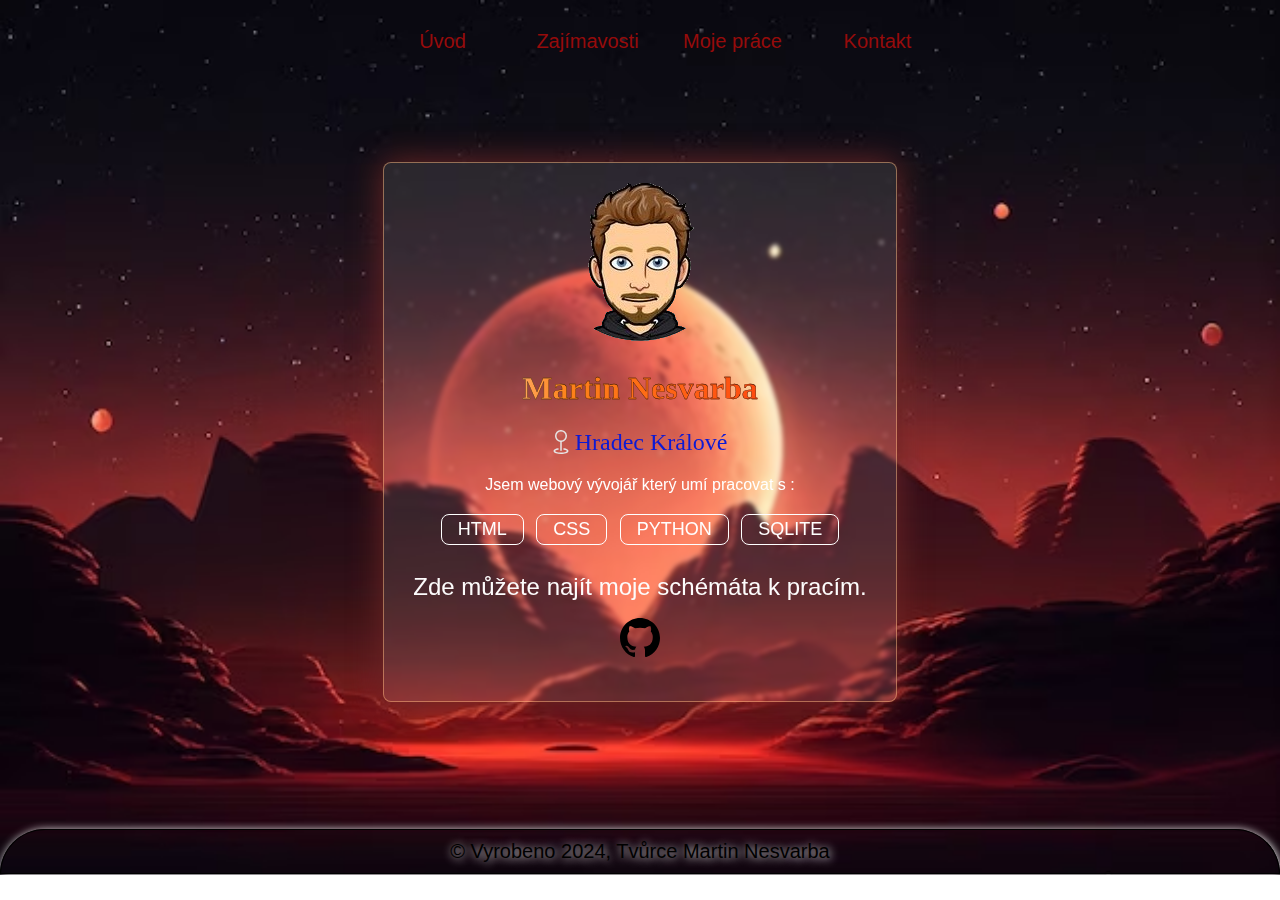
<file: index.html>
<!DOCTYPE html>
<html lang="cs">
<head>
    <meta charset="UTF-8">
    <meta name="viewport" content="width=device-width, initial-scale=1.0">
    <link rel="stylesheet" href="style.css">
    <title>Životopis</title>
</head>
<body class="uvod">
    <header>
        <nav>
            <ul>
                <li><a href="index.html">Úvod</a></li>
                <li><a href="zajimavosti.html">Zajímavosti</a></li>
                <li><a href="moje-prace.html">Moje práce</a></li>
                <li><a href="kontakt.html">Kontakt</a></li>
            </ul>
        </nav>
    </header>
    <div class="clearfix"></div>

    <main>
        <div id="card">
            <img src="obrazky/foto.png" alt="profile">
            <h1 id="name">Martin Nesvarba</h1>
            <h2 id="location">
                <svg id="pin" xmlns="http://www.w3.org/2000/svg" width="16" height="16" 
                fill="currentColor" class="bi bi-geo" viewBox="0 0 16 16">
                <path fill-rule="evenodd" d="M8 1a3 3 0 1 0 0 6 3 3 0 0 0 0-6zM4 4a4 4 0 1 1 4.5 3.969V13.5a.5.5 0 0 1-1 0V7.97A4 4 0 0 1 4 3.999zm2.493 8.574a.5.5 0 0 1-.411.575c-.712.118-1.28.295-1.655.493a1.319 1.319 0 0 0-.37.265.301.301 0 0 0-.057.09V14l.002.008a.147.147 0 0 0 .016.033.617.617 0 0 0 .145.15c.165.13.435.27.813.395.751.25 1.82.414 3.024.414s2.273-.163 3.024-.414c.378-.126.648-.265.813-.395a.619.619 0 0 0 .146-.15.148.148 0 0 0 .015-.033L12 14v-.004a.301.301 0 0 0-.057-.09 1.318 1.318 0 0 0-.37-.264c-.376-.198-.943-.375-1.655-.493a.5.5 0 1 1 .164-.986c.77.127 1.452.328 1.957.594C12.5 13 13 13.4 13 14c0 .426-.26.752-.544.977-.29.228-.68.413-1.116.558-.878.293-2.059.465-3.34.465-1.281 0-2.462-.172-3.34-.465-.436-.145-.826-.33-1.116-.558C3.26 14.752 3 14.426 3 14c0-.599.5-1 .961-1.243.505-.266 1.187-.467 1.957-.594a.5.5 0 0 1 .575.411z"/>
              </svg> Hradec Králové</h2>
              <p id="caption">Jsem webový vývojář který umí pracovat s :</p>
              <section id="skill">
                <span id="html">HTML</span>
                <span id="css">CSS</span>
                <span id="python">PYTHON</span>
                <span id="sqlite">SQLITE</span>
              </section>
    
              <p id="social-caption">Zde můžete najít moje schémáta k pracím. </p>
              <section id="social">
                <a href="https://github.com/MartinNesvarba/ITnetworkProjekt.git" target="_blank">
                <svg id="github" xmlns="http://www.w3.org/2000/svg" width="16" height="16" fill="currentColor" class="bi bi-github" viewBox="0 0 16 16">
                    <path d="M8 0C3.58 0 0 3.58 0 8c0 3.54 2.29 6.53 5.47 7.59.4.07.55-.17.55-.38 0-.19-.01-.82-.01-1.49-2.01.37-2.53-.49-2.69-.94-.09-.23-.48-.94-.82-1.13-.28-.15-.68-.52-.01-.53.63-.01 1.08.58 1.23.82.72 1.21 1.87.87 2.33.66.07-.52.28-.87.51-1.07-1.78-.2-3.64-.89-3.64-3.95 0-.87.31-1.59.82-2.15-.08-.2-.36-1.02.08-2.12 0 0 .67-.21 2.2.82.64-.18 1.32-.27 2-.27.68 0 1.36.09 2 .27 1.53-1.04 2.2-.82 2.2-.82.44 1.1.16 1.92.08 2.12.51.56.82 1.27.82 2.15 0 3.07-1.87 3.75-3.65 3.95.29.25.54.73.54 1.48 0 1.07-.01 1.93-.01 2.2 0 .21.15.46.55.38A8.012 8.012 0 0 0 16 8c0-4.42-3.58-8-8-8z"/>
                  </svg></a>
    
              </section>
        </div>
    </main>

    <footer>
        &copy; Vyrobeno 2024, Tvůrce Martin Nesvarba
    </footer>
    
</body>
</html>
</file>
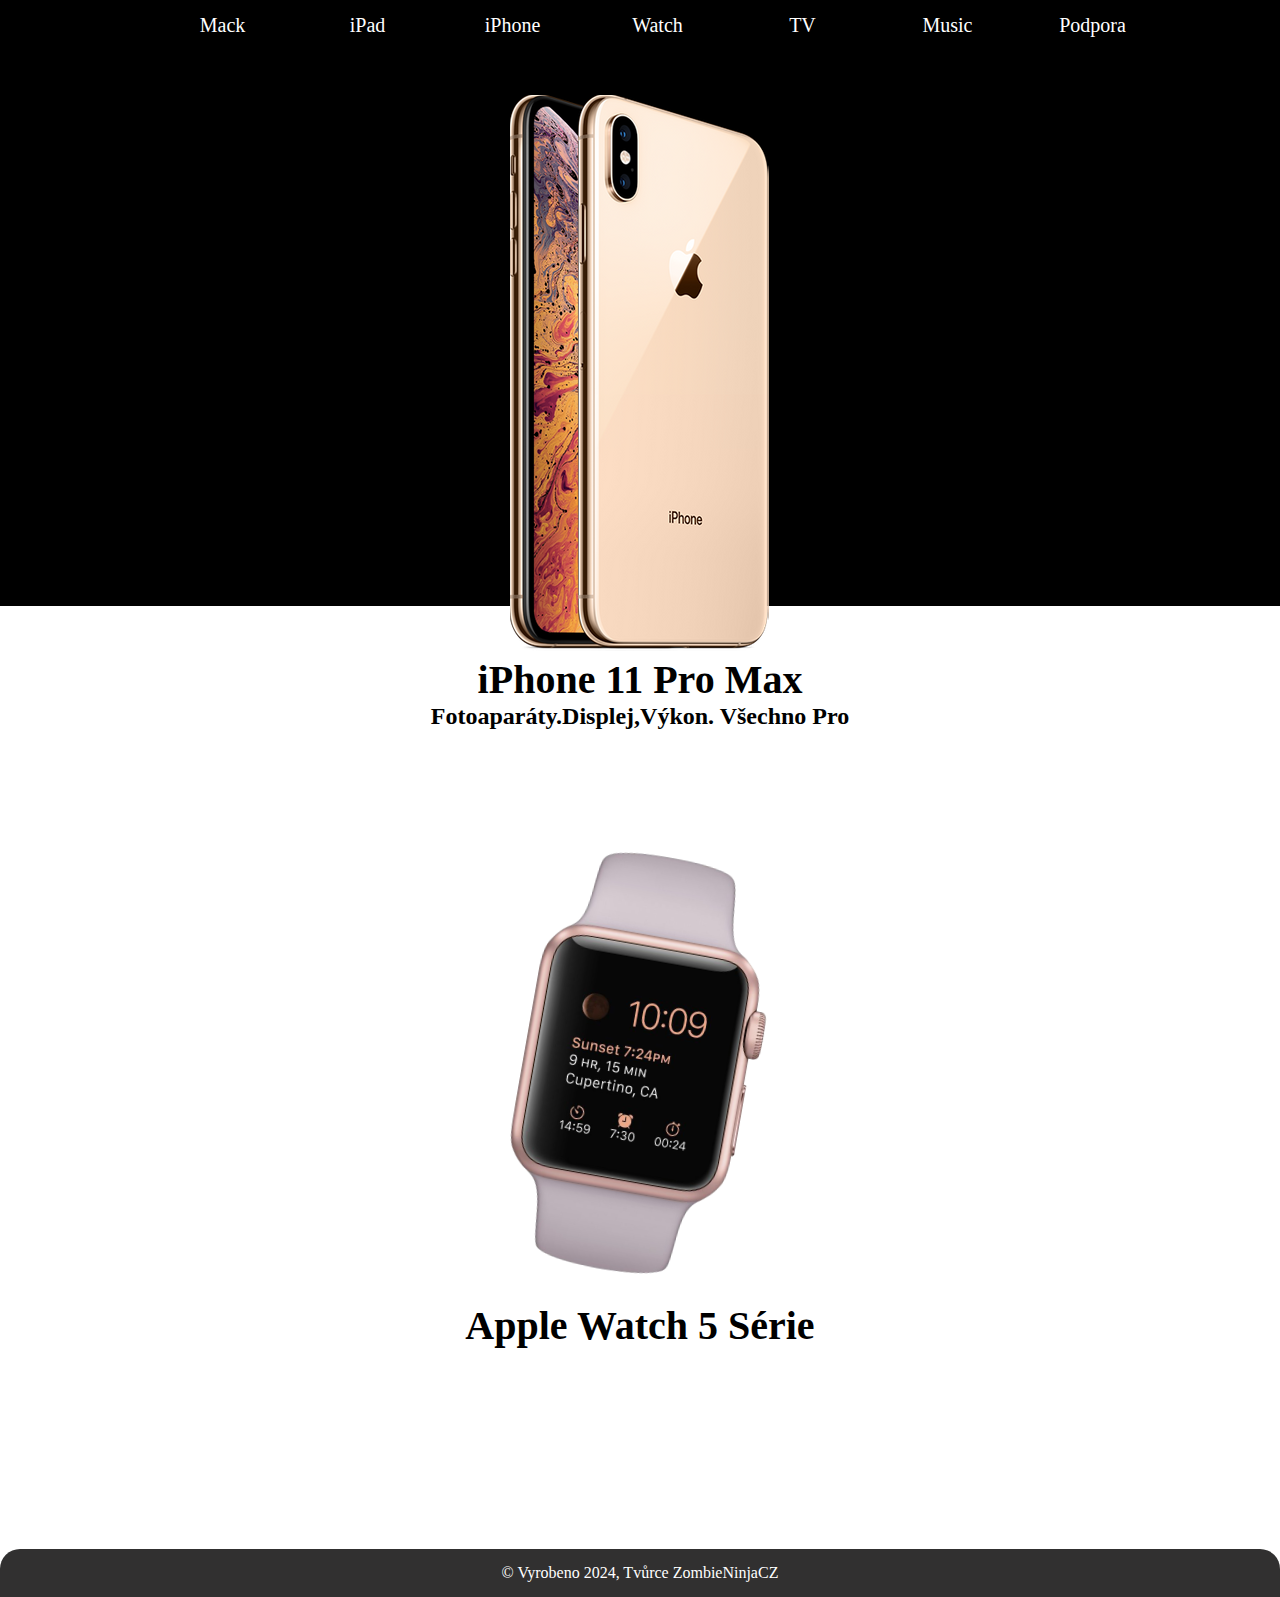
<file: Zkouška Mac stránky/index.html>
<!DOCTYPE html>
<html lang="cs">
<head>
    <meta charset="UTF-8">
    <meta name="viewport" content="width=device-width, initial-scale=1.0">
    <link rel="stylesheet" href="style.css">
    <title>iPhone</title>
</head>
<body>
    <header>
        <nav>
            <ul>
                <li><a href="mack.html">Mack</a></li>
                <li><a href="#">iPad</a></li>
                <li><a href="index.html">iPhone</a></li>
                <li><a href="#">Watch</a></li>
                <li><a href="#">TV</a></li>
                <li><a href="#">Music</a></li>
                <li><a href="#">Podpora</a></li>
            </ul>
            <div class="clearfix"></div>
        </nav>
    </header>

    <main>
        <div class="firstPhoto">
        <img src="img/iphoneXS.png" alt="">
        </div>
        <h2><span>iPhone&nbsp;11&nbsp;Pro&nbsp;Max</span><br>Fotoaparáty.Displej,Výkon. Všechno Pro</h2>

        <div class="section1">
            <img src="img/watch.png" alt="Ipwatch">
            <h2>Apple Watch 5 Série</h2>

        </div>
    </main>

    <footer>
        &copy; Vyrobeno 2024, Tvůrce ZombieNinjaCZ
    </footer>
</body>
</html>
</file>
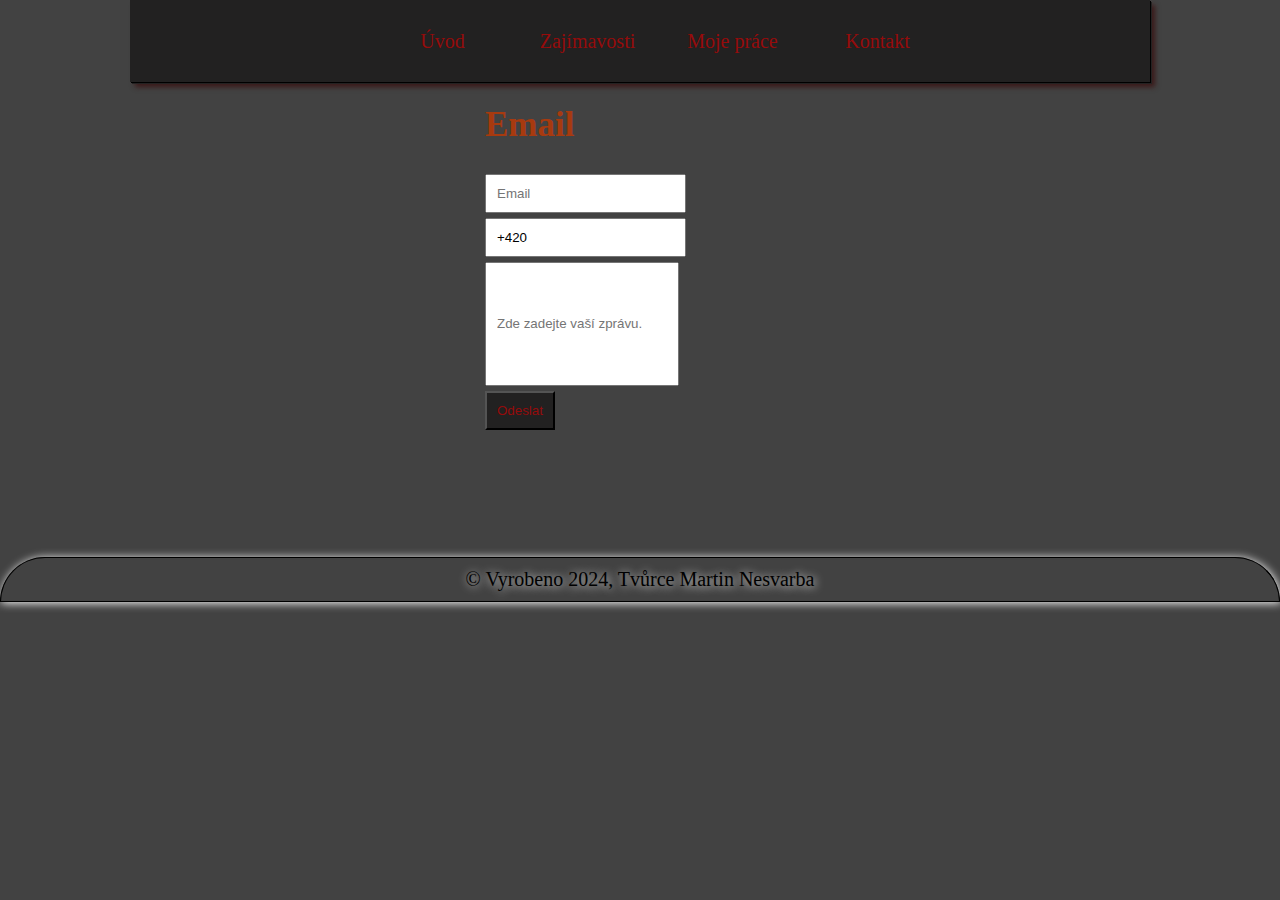
<file: kontakt.html>
<!DOCTYPE html>
<html lang="cs">
<head>
    <meta charset="UTF-8">
    <meta name="viewport" content="width=device-width, initial-scale=1.0">
    <link rel="stylesheet" href="style.css">
    <title>Zajímavosti</title>
</head>
<body id="zajimavosti">
    <header>
        <nav>
            <ul>
                <li><a href="index.html">Úvod</a></li>
                <li><a href="zajimavosti.html">Zajímavosti</a></li>
                <li><a href="moje-prace.html">Moje práce</a></li>
                <li><a href="kontakt.html">Kontakt</a></li>
            </ul>
        </nav>
    </header>
    <div class="clearfix"></div>

    <main>
        <h1>Email</h1>
        <form action="/odeslat" method="post" class="formular">
            <input type="email" name="email" placeholder="Email" required><br>
            <input type="tel" name="telefon" value="+420" required><br>
            <input class="text" type="text" name="zprava" required placeholder="Zde zadejte vaší zprávu."><br>            
            <input class="tlacitko" type="submit" value="Odeslat">
        </form>
    </main>

    <footer>
        &copy; Vyrobeno 2024, Tvůrce Martin Nesvarba
    </footer>
    
</body>
</html>
</file>
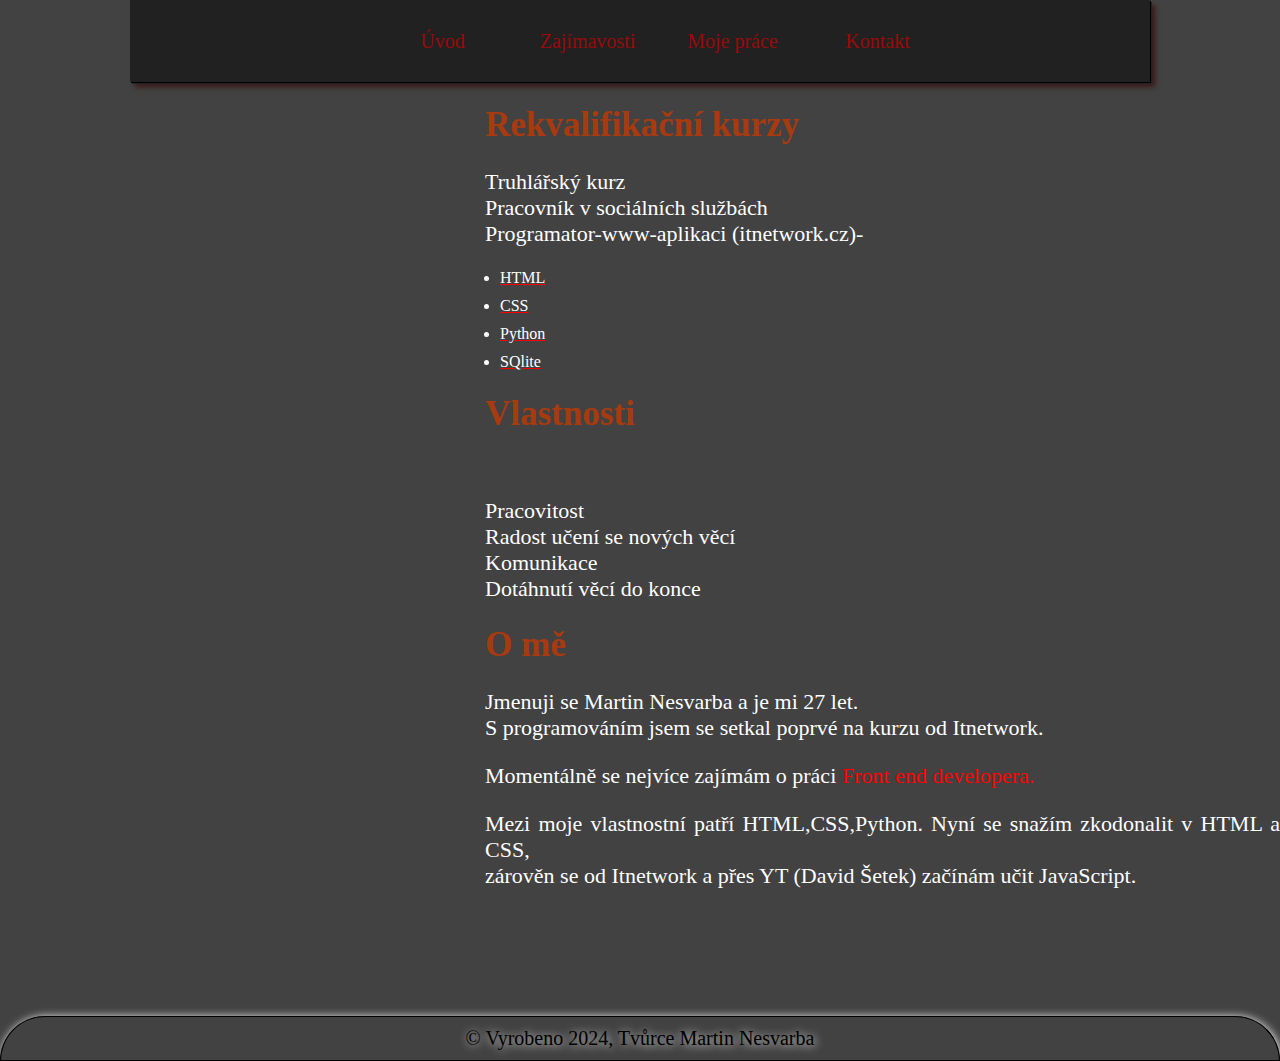
<file: zajimavosti.html>
<!DOCTYPE html>
<html lang="cs">
<head>
    <meta charset="UTF-8">
    <meta name="viewport" content="width=device-width, initial-scale=1.0">
    <link rel="stylesheet" href="style.css">
    <title>Zajímavosti</title>
</head>
<body id="zajimavosti">
    <header>
        <nav>
            <ul>
                <li><a href="index.html">Úvod</a></li>
                <li><a href="zajimavosti.html">Zajímavosti</a></li>
                <li><a href="moje-prace.html">Moje práce</a></li>
                <li><a href="kontakt.html">Kontakt</a></li>
            </ul>
        </nav>
    </header>
    <div class="clearfix"></div>

    <main class="zajimavosti">
        <H1>
            Rekvalifikační kurzy
        </H1>
        <p>Truhlářský kurz <br> Pracovník v sociálních službách<br>Programator-www-aplikaci (itnetwork.cz)-</p>
        <ul>
            <li>HTML</li>
            <li>CSS</li>
            <li>Python</li>
            <li>SQlite</li>
        </ul>
        <H1>Vlastnosti</H1><br>
        <p>Pracovitost<br>Radost učení se nových věcí
        <br>Komunikace<br>Dotáhnutí věcí do konce</p>

            <h1>O mě</h1>
            <p>Jmenuji se Martin Nesvarba a je mi 27 let.<br>
            S programováním jsem se setkal poprvé na kurzu od Itnetwork.</p>
            <p>Momentálně se nejvíce zajímám o práci <span style="color: red;">Front end developera.</span></p>
            <p>Mezi moje vlastnostní patří HTML,CSS,Python. Nyní se snažím zkodonalit v HTML a CSS, </br>zárověn se od Itnetwork a přes YT (David Šetek) začínám učit JavaScript.</p>
    </main>

    <footer>
        &copy; Vyrobeno 2024, Tvůrce Martin Nesvarba
    </footer>
    <script src="script.js"></script>
</body>
</html>
</file>
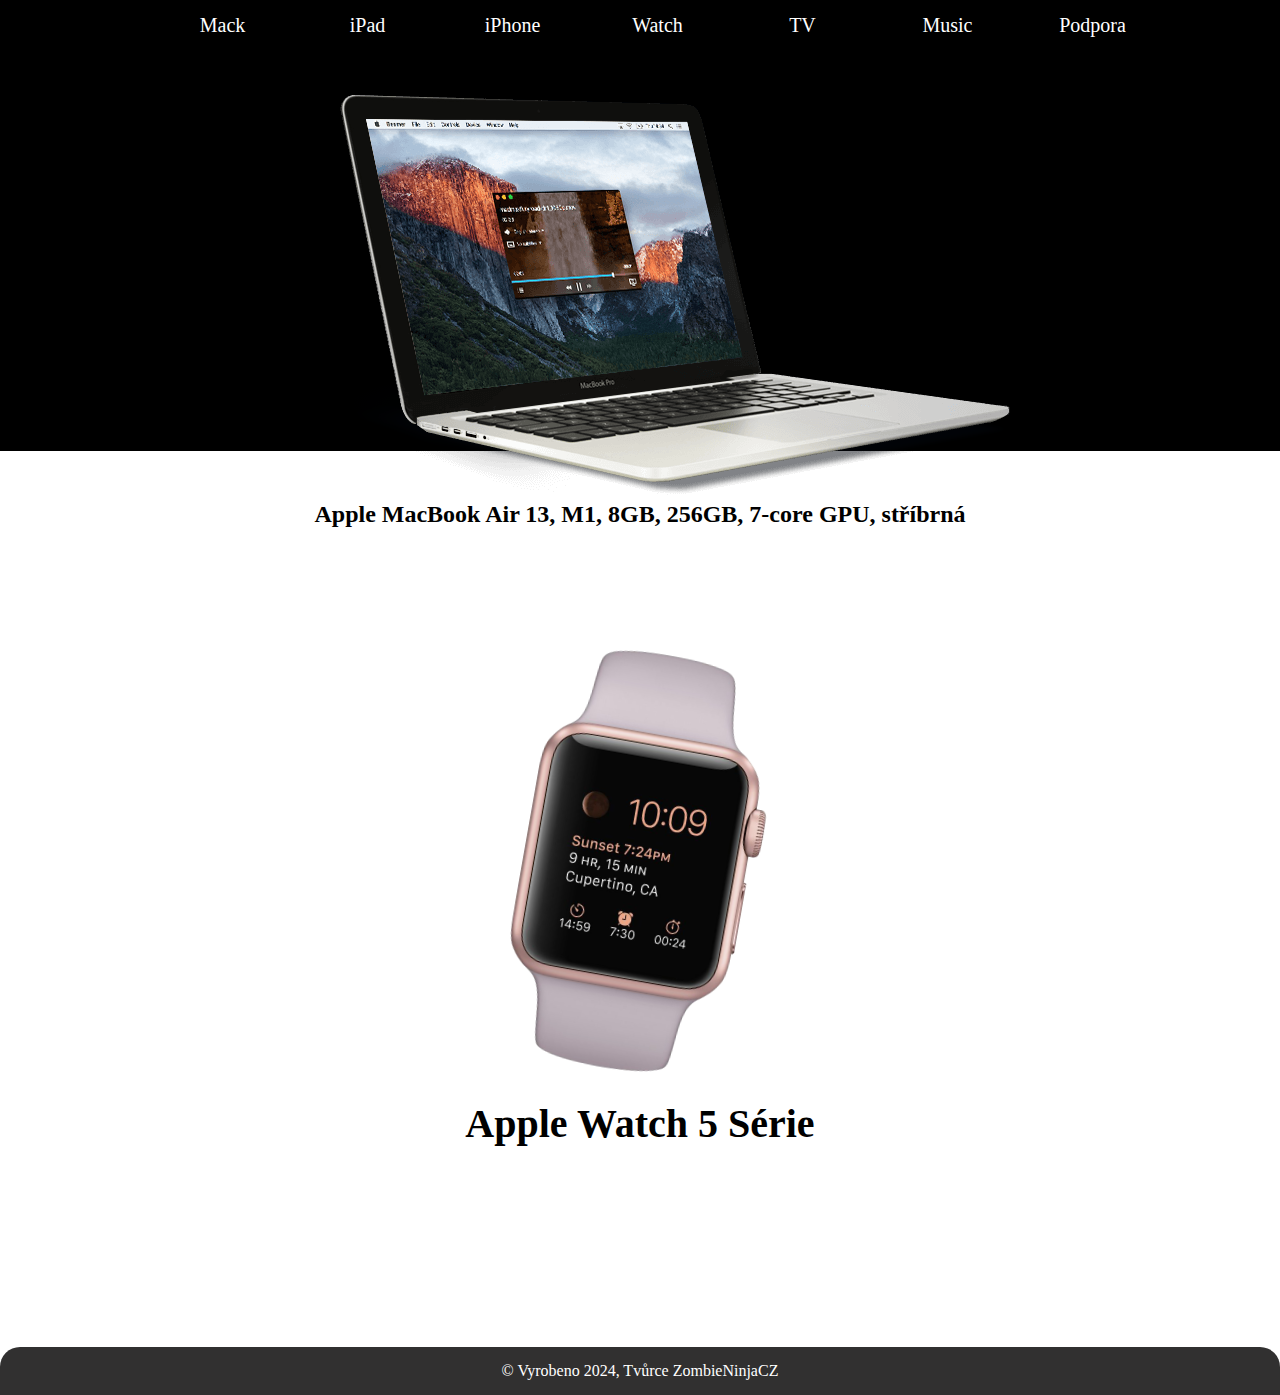
<file: Zkouška Mac stránky/mack.html>
<!DOCTYPE html>
<html lang="cs">
<head>
    <meta charset="UTF-8">
    <meta name="viewport" content="width=device-width, initial-scale=1.0">
    <link rel="stylesheet" href="style.css">
    <title>MacBook</title>
</head>
<body>
    <header>
        <nav>
            <ul>
                <li><a href="mack.html">Mack</a></li>
                <li><a href="#">iPad</a></li>
                <li><a href="index.html">iPhone</a></li>
                <li><a href="#">Watch</a></li>
                <li><a href="#">TV</a></li>
                <li><a href="#">Music</a></li>
                <li><a href="#">Podpora</a></li>
            </ul>
            <div class="clearfix"></div>
        </nav>
    </header>

    <main>
        <div class="firstPhoto">
        <img src="img/macbook.png" alt="">
        </div>
        <h2>Apple MacBook Air 13, M1, 8GB, 256GB, 7-core GPU, stříbrná</h2>

        <div class="section1">
            <img src="img/watch.png" alt="Ipwatch">
            <h2>Apple Watch 5 Série</h2>

        </div>
    </main>

    <footer>
        &copy; Vyrobeno 2024, Tvůrce ZombieNinjaCZ
    </footer>
</body>
</html>
</file>
<file: style.css>
html body{
    padding: 0;
    margin: 0;
    box-sizing: border-box;
    min-width: 90%;
}
body.dark {
    --background: rgb(250, 249, 249);
    --text-color: rgb(17, 16, 16);
  }

  .dark {
    background-color: #333;
    color: #fff;
  }
  .light {
    background-color: #ffffff;
    color: #0f0f0f;
  }
    nav{
        width: 1020px;
        margin: 0 auto;
        justify-content: center;
        display: flex;
    }
    nav ul li{
        width: 145px;
        list-style: none;
        float: left;
        text-align: center;
        line-height: 50px;
        font-size: 20px;
    }
    nav ul li a{
        text-decoration: none;
        color: rgb(150, 11, 11);
    }
    .clearfix::after{
        content: "";
        display: table;
        clear: both;
    }

    #profile{
        width: 200px;
        height: 200px;
        border-radius: 100%;
        image-rendering: optimizeQuality;
        object-fit: cover;
    }
    .uvod{
        background: url(obrazky/Mars_2.avif) no-repeat;
        background-attachment: fixed fixed ;
        background-size: cover;
        height: 100%;
        font-family: Helvetica;
        overflow: hidden;
        -webkit-user-select: none;
    }
    

    #card{
        display: block;
        text-align: center;
        border: 1px solid rgba(255, 184, 126, 0.5);
        border-radius: 8px;
        width: 30rem;
        padding: 1rem;
        margin: 5rem auto;
        background-color: rgba(255, 255, 255, 0.1);
        backdrop-filter: blur(2px);
        box-shadow: 0 0 2em rgba(110, 38, 38);
    }
    #name{
        font-family:Georgia;
        font-size: 32px;
        background: -webkit-linear-gradient(0deg, white 0%, rgba(254,131,25,1) 35%,
        rgba(255,38,9,1) 100%);
        -webkit-background-clip: text;
        -webkit-text-fill-color: transparent;
        -webkit-text-stroke: 0.3px black;
    }
    
    #location{
        font-family: 'Franklin Gothic Medium';
        font-weight: 500;
        font-size: 24px;
        background: -webkit-linear-gradient(0deg, rgb(141, 78, 49) 0%, rgb(13, 26, 212) 35%);
        -webkit-background-clip: text;
        -webkit-text-fill-color: transparent;
        color: rgb(230,230,230);
    }
    #pin{
        scale: 1.5;
    }
    #caption{
        color: white;
    }
    
    #html,
    #css,
    #python,
    #sqlite
    {
        display: inline-flex;
        color: white;
        border: 1px solid white;
        border-radius: 8px;
        padding: 0.25rem 1rem;
        margin: 4px;
        font-size: 18px;
    }
    #html:hover,
    #css:hover,
    #python:hover,
    #sqlite:hover{
        scale: 1.1;
        background-color: aliceblue;
        transition: 0.4s ease-out;
        color: black;
    }
    #social-caption{
        color:rgb(253, 252, 252) ;
        font-size: 24px;
    }
    #social{
        scale: 2.5;
        margin: 2rem 0;
    }
    #github{
        color: black;
    }
    #github:hover{
        color: orange;
        scale: 1.1;
        transition: 0.2s ease-out;
        cursor: pointer;
    }
#zajimavosti nav{
background-color: rgb(34, 33, 33);
box-shadow: 1px 1px black, 2px 2px rgb(36, 34, 34), 5px 5px 5px rgb(58, 24, 24);

}

#zajimavosti{
    background-color: rgb(66, 66, 66);
}

#zajimavosti main H1{
    font-weight: bolder;
    font-size: 35px;
    margin-left: 485px;
    color: rgb(167, 58, 15);
}
#zajimavosti main p{
    font-size: 22px;
    text-align: justify;
    padding-left: 485px;
    color: white;
}

.bulharsko{
    width: 50vh;
    margin-top: 40px;
    margin-left: 410px;
}

.Facebook{
    width: 50vh;
    margin-left: 140px;
}

.Apple{
    width: 50vh;
    margin-top: 40px;
    margin-left: 410px;
}
footer{
    font-size: 20px;
    margin-top: 127px;
    text-shadow: 1px 1px 10px white;
    text-align: center;
    border: 1px solid black;
    padding: 10px;
    border-radius: 100px 100px 0 0;
    box-shadow: 1px 1px 10px white;

}
.moje_prace img{
    box-shadow: 1px 1px 5px red;
}
.zajimavosti ul{
    margin-left: 460px;
    color: white;
}
.zajimavosti ul li{
    margin-top: 10px;
    text-decoration:underline red;
    
}

.formular{
    margin-left: 485px;
}
.formular input{
    margin-top: 5px;
    padding: 10px;
}
.text{
    width: 170px;
    height: 100px;
}
.tlacitko{
    color: rgb(150, 11, 11);
    background-color: rgb(34, 33, 33);
}
</file>
<file: Zkouška Mac stránky/style.css>
html, body{
    margin: 0;
    padding: 0;
    box-sizing: border-box;
}
/* Navigace */
nav{
background-color: rgb(0, 0, 0,0.8);
}
nav ul{
    width: 1020px;
    margin: 0 auto;
}
nav ul li{
    width: 145px;
    list-style: none;
    float: left;
    text-align: center;
    line-height: 50px;
    font-size: 20px;
}
nav ul li a{
    text-decoration: none;
    color: white;
}
nav ul li a:hover{
    color: rgb(211, 245, 19);
    border-bottom: 2px solid rgb(211, 245, 19);
}

.firstPhoto{
    background-color: black;
}

.firstPhoto img{
    display: block;
    margin: 0 auto;
    position: relative;
    top: 45px;
}

main h2{
    text-align: center;
    margin-top: 50px;
}
main h2 span{
 font-size: 40px;
}

.section1 img{
    width: 500px;
    margin: 0 auto;
    display: block;
    transform: rotate(10deg);
}
.section1 h2{
    text-align: center;
    font-size: 40px;
    margin-top: -80px;
    margin-bottom: 200px;
}
.section2 img{
    width: 500px;
    display: block;
    margin: 0 auto;
}
.section2 h2{
    text-align: center;
    font-size: 40px;
    margin-bottom: 100px;
}
footer{
    background-color: rgb(49, 48, 48);
    color: white;
    text-align: center;
    border-radius: 20px 20px 0 0;
    padding: 15px;
}
</file>
